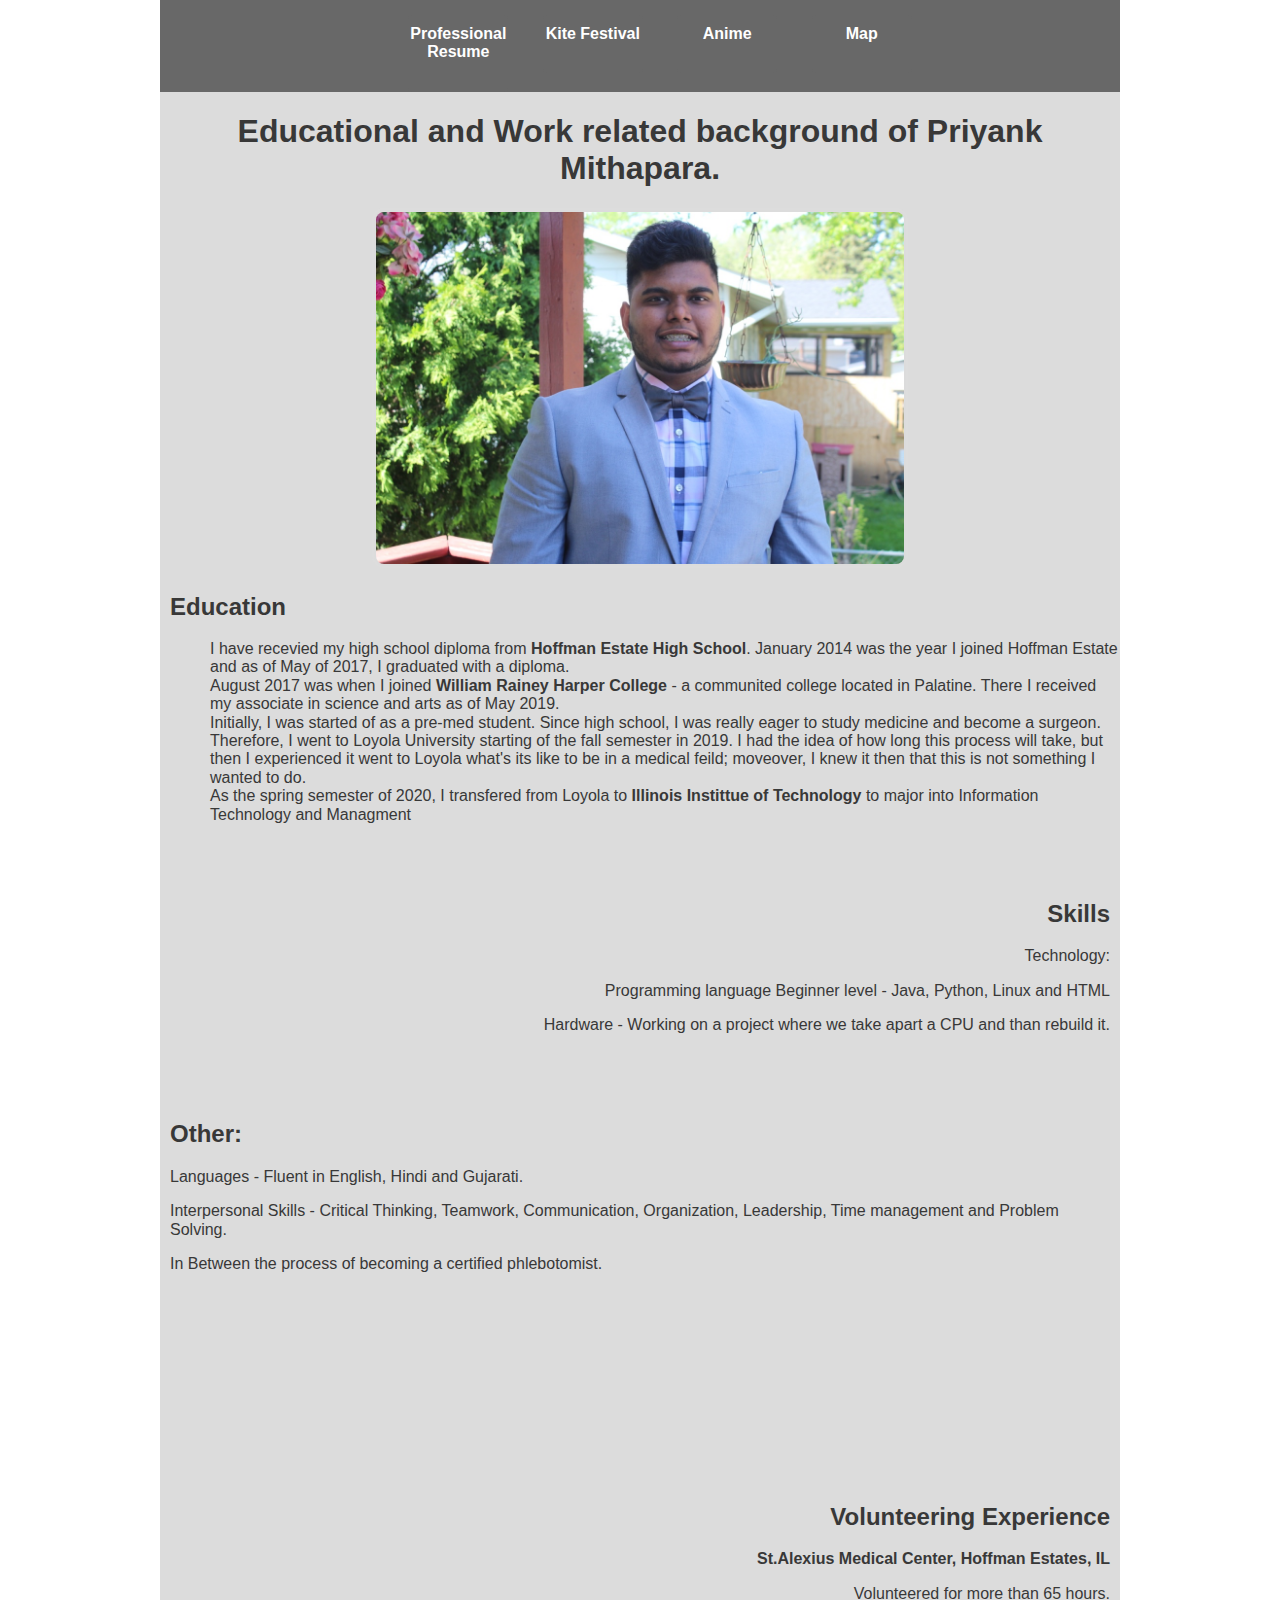
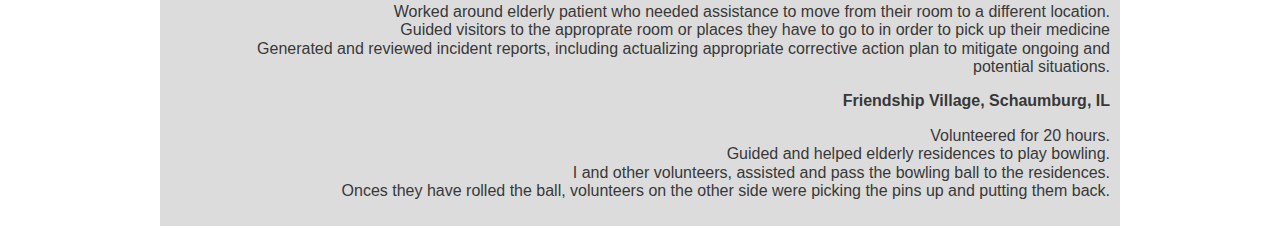
<file: index.html>
<!DOCTYPE html>
<html lang="en">

<head>
  <meta charset="UTF-8">
  <title>Informative page about Priyank Mithapara</title>
  <link rel="stylesheet" media="screen" href="css/normalize.css">
  <link rel="stylesheet" media="screen" href="css/style.css">
</head>
 
<body>
  <div id="wrapper">
    <nav id="horz">
      <ul>
        <li><a href="#">Professional Resume</a></li>
        <li><a href="Uttarayan.html">Kite Festival</a></li>
        <li><a href="Onepiece.html">Anime</a></li> 
        <li><a href="map.html">Map</a></li>		
      </ul>      
    </nav>
	
    <header> 
      <h1><strong>Educational and Work related background of Priyank Mithapara.</strong></h1>
    </header>
	
    <img id="picture" src="img/Photo.jpg" alt="Profile Photo" />
  
    <div id="education">
      <section>
        <h2><strong>Education</strong></h2>
          <ul>
            <li>I have recevied my high school diploma from <strong>Hoffman Estate High School</strong>. January 2014 was the year I joined Hoffman Estate and as of May of 2017, I graduated with a diploma.</li>
            <li>August 2017 was when I joined <strong>William Rainey Harper College</strong> - a communited college located in Palatine. There I received my associate in science and arts as of May 2019.</li>
            <li>Initially, I was started of as a pre-med student. Since high school, I was really eager to study medicine and become a surgeon. Therefore, I went to Loyola University starting of the fall semester in 2019. I had the idea of how long this process will take, but then I experienced it went to Loyola what's its like to be in a medical feild; moveover, I knew it then that this is not something I wanted to do.</li>
            <li>As the spring semester of 2020, I transfered from Loyola to <strong>Illinois Instittue of Technology</strong> to major into Information Technology and Managment</li>
          </ul>
	  </section>
    </div>
  
    <div id="skill">
     <section>
        <h2><strong>Skills</strong></h2>
          <ul>
            <li>Technology:</li>
          </ul>
	 
        <p>Programming language Beginner level - Java, Python, Linux and HTML</p>
        <p>Hardware - Working on a project where we take apart a CPU and than rebuild it.</p>
	  </section>
    </div>

    <div id="work">
      <section>
        <h2><strong>Other:</strong></h2>
        <p>Languages - Fluent in English, Hindi and Gujarati.</p>
        <p>Interpersonal Skills - Critical Thinking, Teamwork, Communication, Organization, Leadership, Time management and Problem Solving.</p>
        <p>In Between the process of becoming a certified phlebotomist.</p>
	  </section>
    </div>
	
    <div id="volunteer">
      <section> 
        <h2><strong>Volunteering Experience</strong></h2>
        <p><strong>St.Alexius Medical Center, Hoffman Estates, IL</strong></p>
          <ul>
            <li>Volunteered for more than 65 hours.</li>
	        <li>Worked around elderly patient who needed assistance to move from their room to a different location.</li>
	        <li>Guided visitors to the approprate room or places they have to go to in order to pick up their medicine</li>
	        <li>Generated and reviewed incident reports, including actualizing appropriate corrective action plan to mitigate ongoing and potential situations.</li>
          </ul>
	  
        <p><strong>Friendship Village, Schaumburg, IL</strong></p>
          <ul>
            <li>Volunteered for 20 hours.</li>
            <li>Guided and helped elderly residences to play bowling.</li>
            <li>I and other volunteers, assisted and pass the bowling ball to the residences.</li>
            <li>Onces they have rolled the ball, volunteers on the other side were picking the pins up and putting them back.</li>
	      </ul>
	  </section>
    </div>
  </div>
	
	
</body>

</html>
</file>
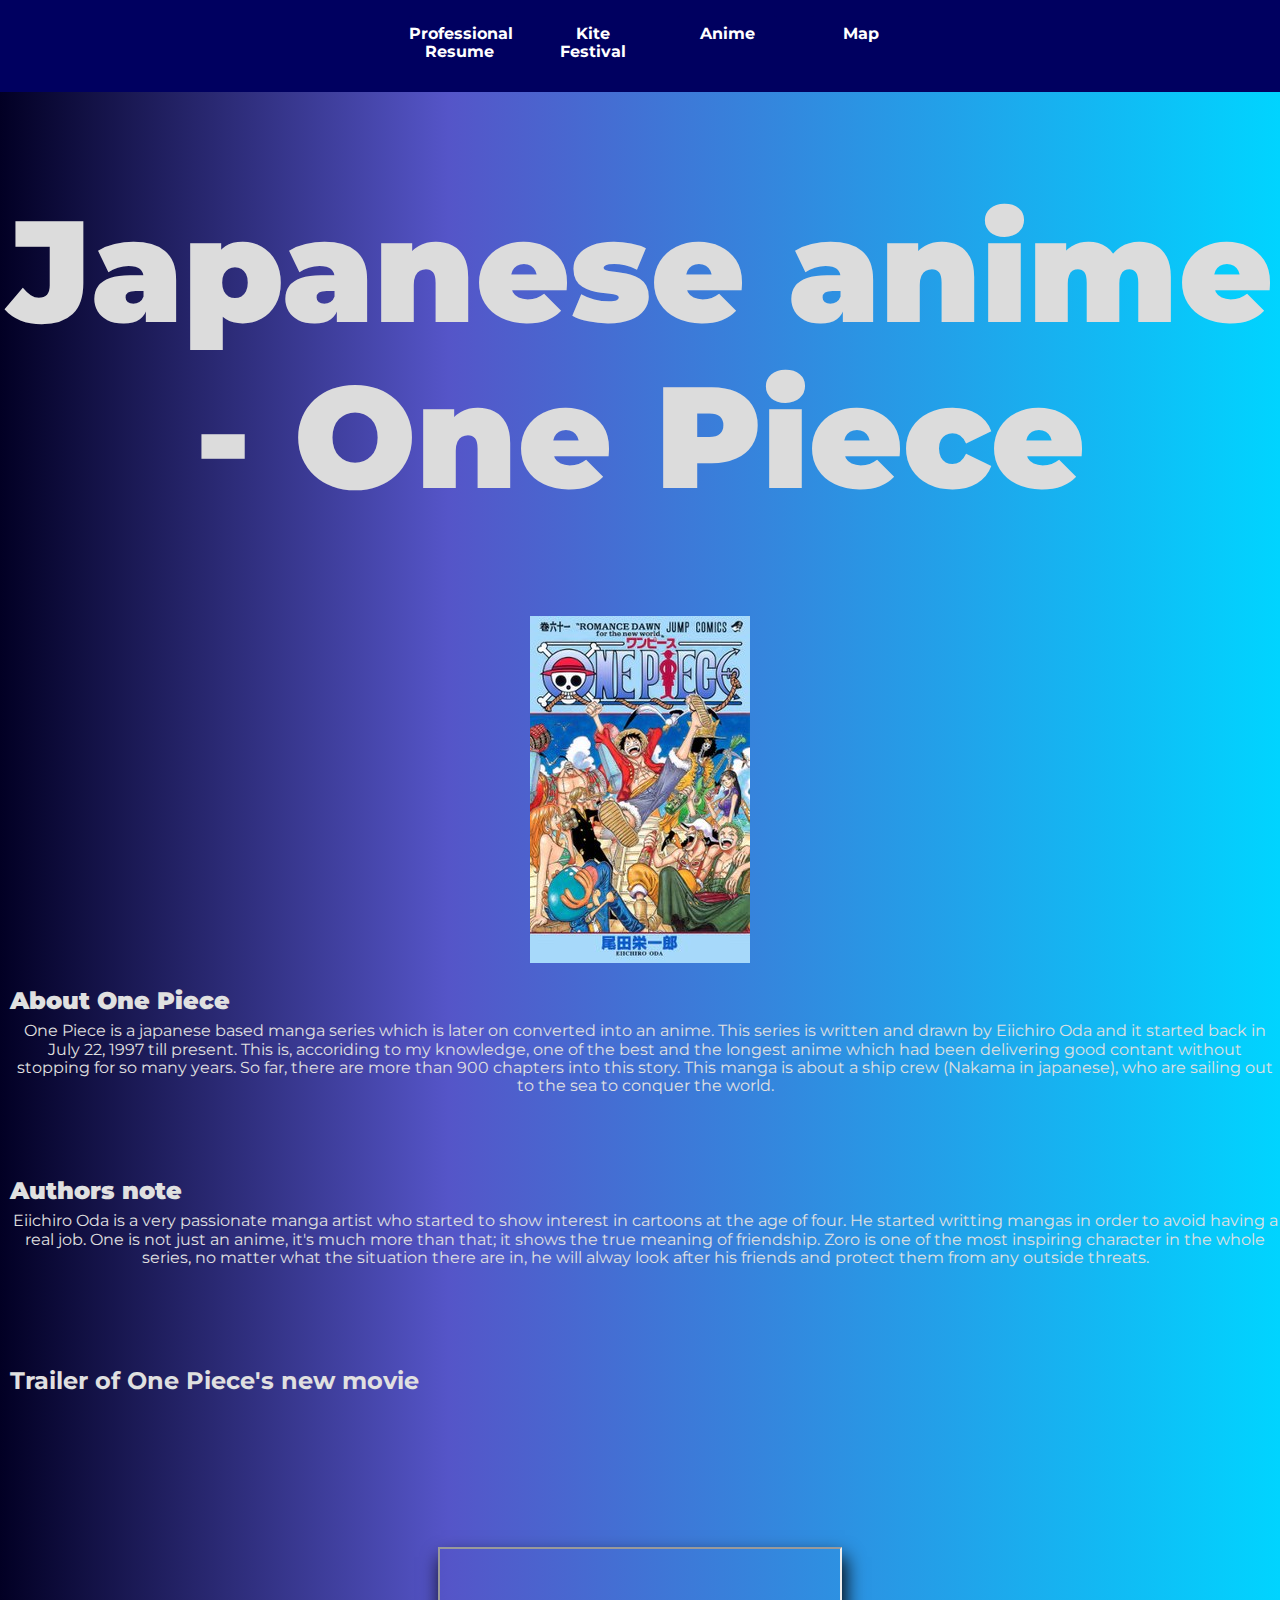
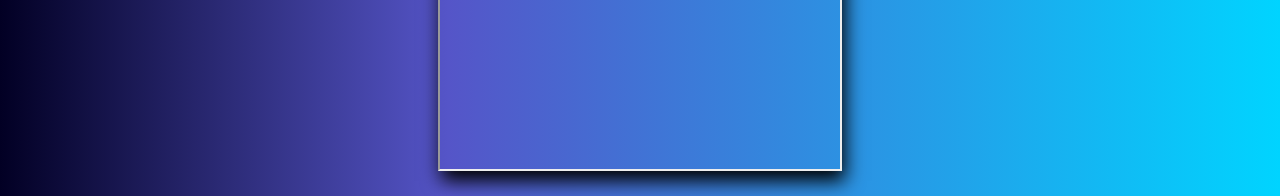
<file: Onepiece.html>
<!DOCTYPE html>
<html lang="en">
	
<head>
  <meta charset="UTF-8">
  <title>One Piece - The greatest anime ever</title>
  <link rel="stylesheet" media="screen" href="css/normalize.css">
  <link rel="stylesheet" media="screen" href="css/onepiece.css">
  <link href="https://fonts.googleapis.com/css?family=Montserrat" rel="stylesheet">
</head>
		
<body>
  <nav id="horz">
    <ul>
      <li><a href="index.html">Professional Resume</a></li>
      <li><a href="Uttarayan.html">Kite Festival</a></li>
      <li><a href="#">Anime</a></li>  
      <li><a href="map.html">Map</a></li>	  
    </ul>      
  </nav>	
	
  <header>
    <h1><strong>Japanese anime - One Piece</strong></h1>
  </header>
  <img src="img/Onepiece.jpg" alt="One Piece poster with all the characters"/>
			
  <section>
    <h2><strong>About One Piece</strong></h2>
      <p>One Piece is a japanese based manga series which is later on converted into an anime. This series is written and drawn by Eiichiro Oda and it started back in July 22, 1997 till present. This is, accoriding to my knowledge, one of the best and the longest anime which had been delivering good contant without stopping for so many years. So far, there are more than 900 chapters into this story. This manga is about a ship crew (Nakama in japanese), who are sailing out to the sea to conquer the world.</p>
  </section>  
  
  <div id="author">
    <section>		
      <h2><strong>Authors note</strong></h2>
      <p>Eiichiro Oda is a very passionate manga artist who started to show interest in cartoons at the age of four. He started writting mangas in order to avoid having a real job. One is not just an anime, it's much more than that; it shows the true meaning of friendship. Zoro is one of the most inspiring character in the whole series, no matter what the situation there are in, he will alway look after his friends and protect them from any outside threats.</p>
    </section>
  </div>
  
  <div id="trailer">
    <section>
      <h2>Trailer of One Piece's new movie</h2>
	</section>
  </div>
  
  <iframe width="560" height="315" src="https://www.youtube.com/embed/S8_YwFLCh4U" allow="accelerometer; autoplay; encrypted-media; gyroscope; picture-in-picture" allowfullscreen></iframe>

            			  
			  
  </body>
	
</html>
</file>
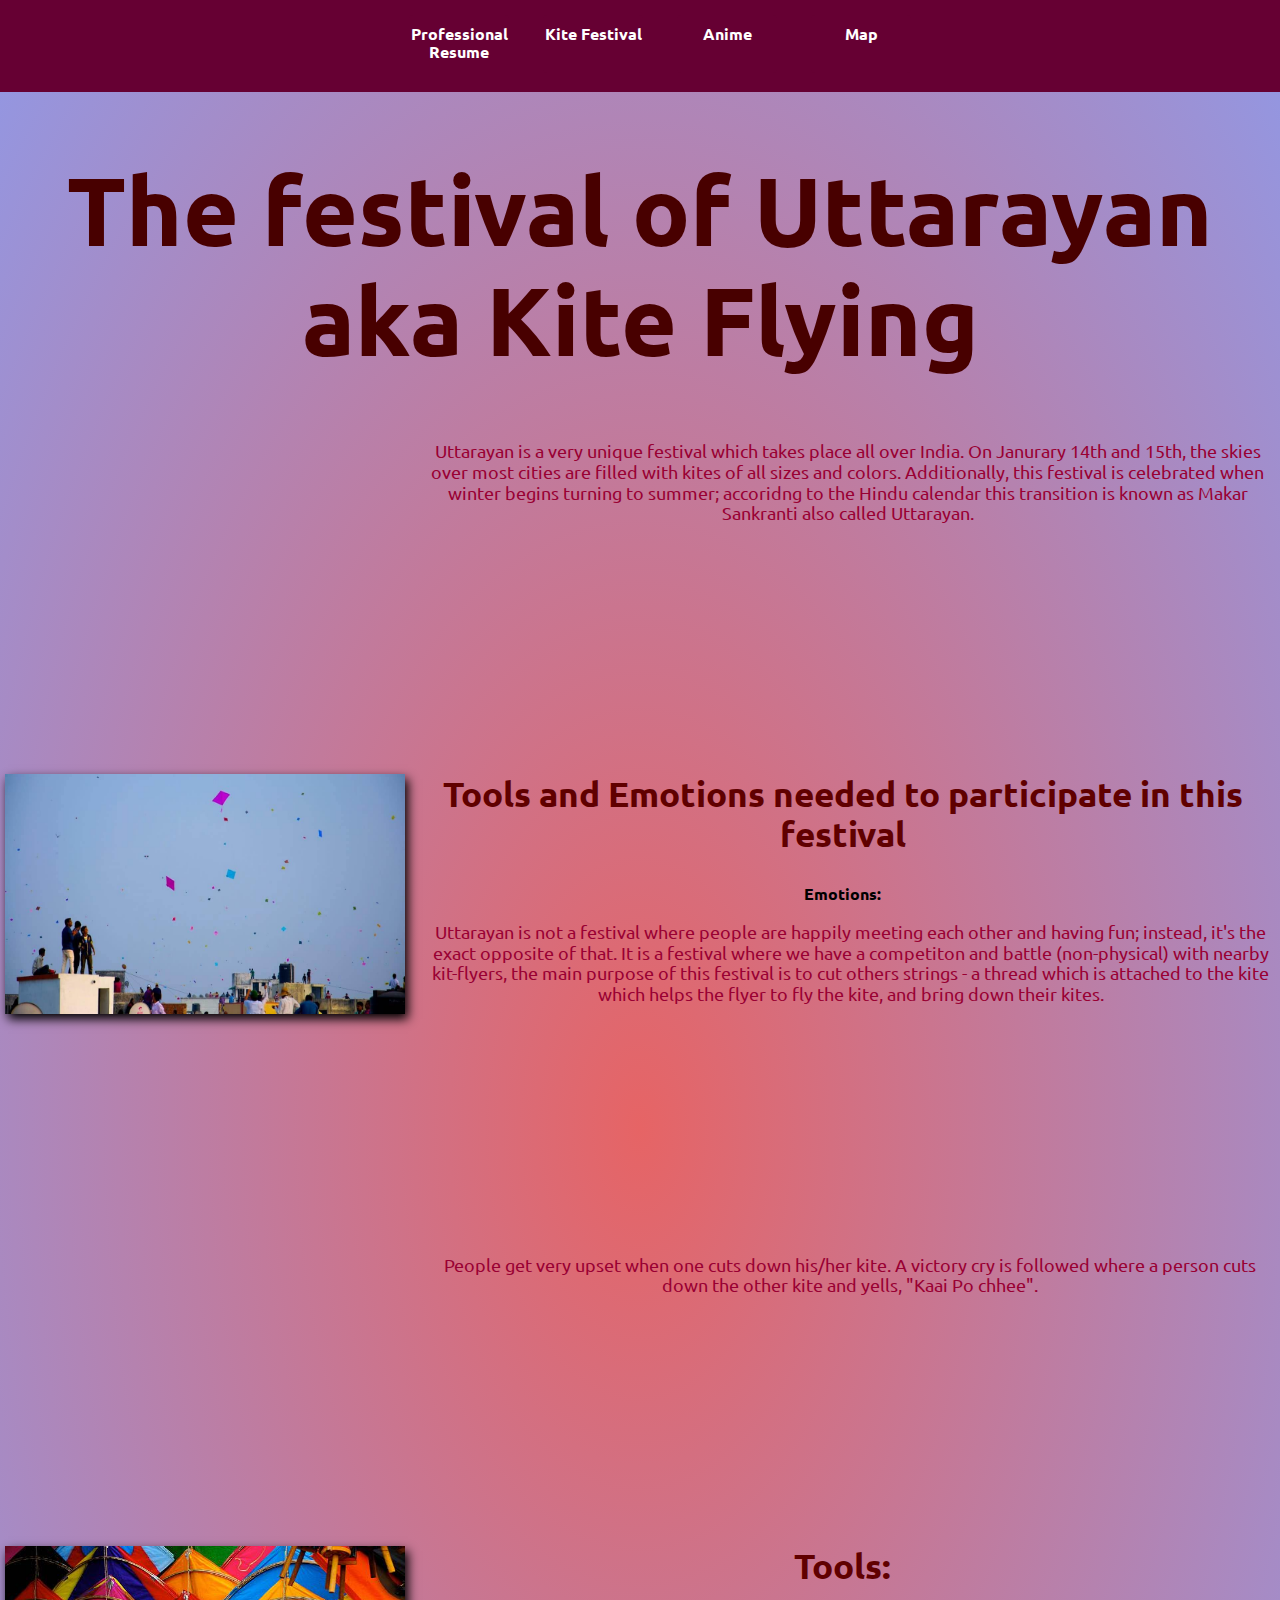
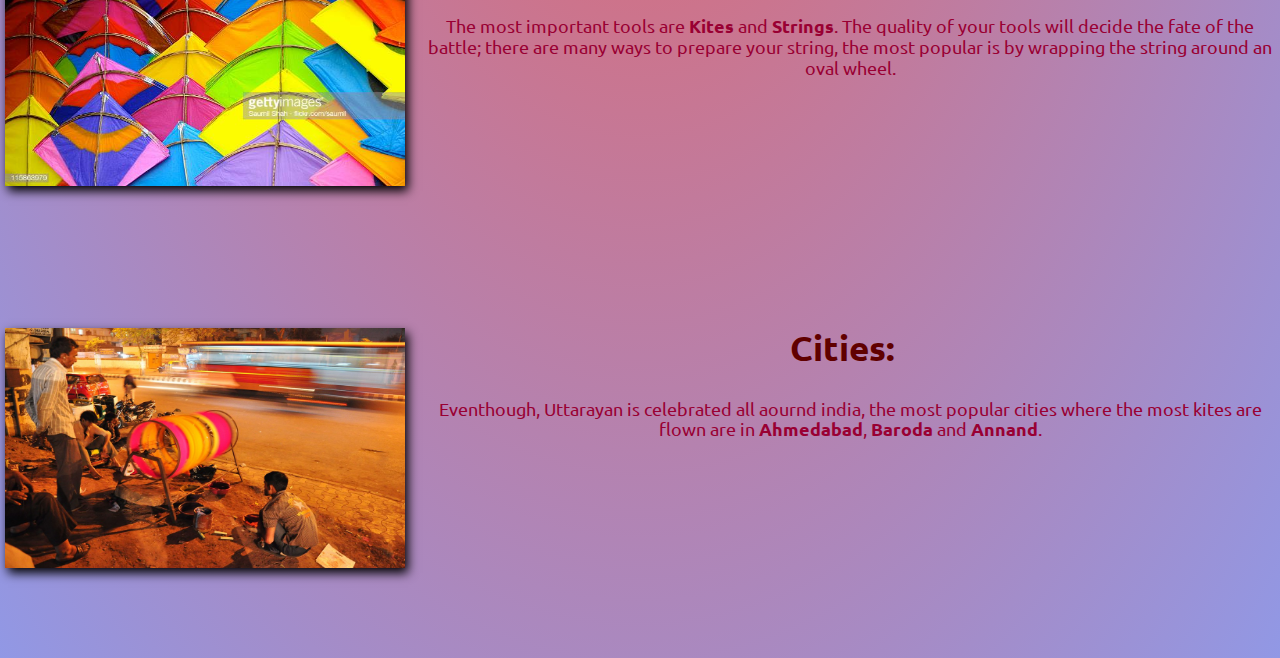
<file: Uttarayan.html>
<!DOCTYPE html>

<html lang="en">
	
<head>
  <title>All about Uttarayan</title>
  <meta charset ="UTF-8">
  <link rel="stylesheet" media="screen" href="css/normalize.css">
  <link rel="stylesheet" media="screen" href="css/uttrayan.css">
  <link href="https://fonts.googleapis.com/css?family=ubuntu" rel="stylesheet">
</head>
	
<body>
  <nav id="horz">
    <ul>
      <li><a href="index.html">Professional Resume</a></li>
      <li><a href="#">Kite Festival</a></li>
      <li><a href="Onepiece.html">Anime</a></li>      
	  <li><a href="map.html">Map</a></li>
    </ul>      
  </nav>
  
  <header>
    <h1>The festival of Uttarayan aka Kite Flying</h1>
  </header>

    <p id="unique"> Uttarayan is a very unique festival which takes place all over India. On Janurary 14th and 15th, the skies over most cities are filled with kites of all sizes and colors. Additionally, this festival is celebrated when winter begins turning to summer; accoridng to the Hindu calendar this transition is known as Makar Sankranti also called Uttarayan.</p>
    <img class="images" src="img/uttarayan-banner-1.jpg" alt="People flying kites"/>
	  
  <section>
    <h2><strong>Tools and Emotions needed to participate in this festival</strong></h2>
      <ul>
        <li><strong>Emotions:</strong></li>
      </ul>

    <p id="emotion">Uttarayan is not a festival where people are happily meeting each other and having fun; instead, it's the exact opposite of that. It is a festival where we have a competiton and battle (non-physical) with nearby kit-flyers, the main purpose of this festival is to cut others strings - a thread which is attached to the kite which helps the flyer to fly the kite, and bring down their kites.</p>
    <p id="emotions">People get very upset when one cuts down his/her kite. A victory cry is followed where a person cuts down the other kite and yells, "Kaai Po chhee".</p>
    <img class="images" src="img/F.jpg" alt="Kites"/>
  </section>
   
  <section> 
    <h2><strong>Tools:</strong></h2>
    <p id="tool">The most important tools are <strong>Kites</strong> and <strong>Strings</strong>. The quality of your tools will decide the fate of the battle; there are many ways to prepare your string, the most popular is by wrapping the string around an oval wheel.</p>
    <img class="images" src="img/A.jpg" alt="How strings are prepared"/>
  </section>

  <section>  
    <h2><strong>Cities:</strong></h2>
    <p id="city">Eventhough, Uttarayan is celebrated all aournd india, the most popular cities where the most kites are flown are in <strong>Ahmedabad</strong>, <strong>Baroda</strong> and <strong>Annand</strong>.</p>
  </section>			
			
</body>
	
</html>
</file>
<file: css/style.css>
#wrapper {
  width: 960px;
  margin: 0 auto;	
  background-color: #DCDCDC;
  font-family: Arial, Helvetica, sans-serif;
  text-align: center;
  color: #383838;
  position: relative;
}

#onpage:visited {
  background-color: #DCDCDC;
  color: #686868;
}

nav {
  background-color: #686868; 
  position: relative;
}

nav#horz ul {
  list-style-type: none;
  padding-top: 15px;
  margin: 0;
  overflow: hidden;	
}

nav#horz ul li {
  display: inline-table;
  margin: 0 15px;	
  position: relative;	
}

nav#horz ul li a {
  display: block;
  background-color: #686868;
  color: white;
  font-weight: bold;
  text-decoration: none;
  width: 100px;
  padding: 10px 0px 30px 0px;
  border-radius: 4px;	
}

nav#horz ul li a:hover {
  background-color: #585858; 	
}

p a {
  color: #0099CC;
  text-decoration: none;	
}

p a:hover {
  color: #0033CC;	  	
}

ul {
  list-style-type: none;
}

#picture {
	width: 55%;
	border-radius: 12px;
	border: 2px solid #ddd;
	padding: 2px;
	position: relative;
}
	
#education {
  float: left;
  text-align: left;
  position: relative;
  margin-left: 10px;	
}

#skill {
  float: right;
  margin: 40px 10px 0 100px;	
  text-align: right;
	position: relative;
}

#work {
  margin-top: 50px;
  margin-left: 10px;
  float: left;
  text-align: left;	
}

#volunteer {
  margin: 930px 10px 10px 0;	
  padding-bottom: 10px;
  text-align: right;  	
}
</file>
<file: css/onepiece.css>
body {
  margin-left: auto;
  margin-right: auto;
  text-align: center;
  background: rgb(2,0,36);
  background: linear-gradient(90deg, rgba(2,0,36,1) 0%, rgba(85,85,200,1) 35%, rgba(0,212,255,1) 100%);
  font-family: 'Montserrat', sans-serif;
}

#onpage:visited {
  background-color: #006699;
}

h1 {
  font-size: 9em;
  color: #DCDCDC;
}

nav {
  background-color: #000060;
  position: relative;	
}

nav#horz ul {
  list-style-type: none;
  padding-top: 15px;
  margin: 0;
  overflow: hidden;	
}

nav#horz ul li {
  display: inline-table;
  margin: 0 15px;	
}

nav#horz ul li a {
  display: block;
  background-color: #000060;
  color: white;
  font-weight: bold;
  text-decoration: none;
  width: 100px;
  padding: 10px 0px 30px 0px;
  border-radius: 5px;	
}

nav#horz ul li a:hover {
  background-color: #006699; 	
}

h2 {
  float: left;	
  position: absolute;
  color: #E0E0E0;
  margin-left: 10px;	
}

p {
  color: #E0E0E0;	
  float: left;
  position: absolute;
  margin-top: 55px;
  margin-left: 10px;
}

ol {
  list-style-type: none;
  font-size: 105%;	 
  color: #D0D0D0;
  position: relative;
}

#dancers {
  width: 55%;
  border-radius: 12px;	
  border: 2px solid #ddd;
  box-shadow: 3px 10px 18px;
  padding: 2px;
  position: relative;
}

iframe {
  margin: 200px 0 20px 0;
  width: 400px;	
  height: 220px;
  box-shadow: 3px 10px 18px;	
}

#para_video {
  margin: 160px 0 0 10px;	
}

#author {
  margin-top: 190px;	
}

#trailer {
  margin-top: 380px;	
}
</file>
<file: css/uttrayan.css>
@media screen and (min-width: 200px) {
body {
  margin-left: auto;
  margin-right: auto;
  text-align: center;
  background: radial-gradient(#e66465, #9198e5);	
  font-family: 'Ubuntu', sans-serif;
}

#onpage:visited {
  background-color: #993333;	
}

nav {
  background-color: #660033;
  position: relative;	  
}

nav#horz ul {
  list-style-type: none;
  padding-top: 15px;
  margin: 0;
  overflow: hidden;	
}

nav#horz ul li {
  display: inline-table;
  margin: 0 15px;	
}

nav#horz ul li a {
  display: block;
  background-color: #660033;
  color: white;
  font-weight: bold;
  text-decoration: none;
  width: 60px;
  padding: 1px 0px 10px 0px;
  border-radius: 4px;	
}

nav#horz ul li a:hover {
  background-color: #993333; 	
}

h1 {
  font-size: 1.5em;
  color:#480000;
}

h2 {
  color: #600000;  
  font-weight: bold;	
  margin-bottom: 30px;
  font-size: 15px;
}

.images {
  width: 270px;
  height: 200px;
  float: none;
  margin-left: 5px; 
  position: relative;	
  box-shadow: 3px 5px 10px;  
}

#unique {
  margin-bottom: 50px;
  padding-left: 0px;
  position: relative;
}

#emotion {
  margin-bottom: 50px;	
  padding-left: 0px;
  position: relative;
}

#emotions {
  margin-bottom: 50px;
  padding-left: 0px;	
  position: relative;
}

#tool {
  margin-bottom: 50px;
  padding-left: 0px;	
  position: relative;
}

#city {
  padding-bottom: 20px;	
  padding-left: 0px;
  position: relative;
}

p {
  font-size: 80%;
  position: relative;
  color: #990033;
}
	
}

@media screen and (min-width: 960px) {
body {
  margin-left: auto;
  margin-right: auto;
  text-align: center;
  background: radial-gradient(#e66465, #9198e5);	
  font-family: 'Ubuntu', sans-serif;
}

#onpage:visited {
  background-color: #993333;	
}

nav {
  background-color: #660033;
  position: relative;	  
}

nav#horz ul {
  list-style-type: none;
  padding-top: 15px;
  margin: 0;
  overflow: hidden;	
}

nav#horz ul li {
  display: inline-table;
  margin: 0 15px;	
}

nav#horz ul li a {
  display: block;
  background-color: #660033;
  color: white;
  font-weight: bold;
  text-decoration: none;
  width: 100px;
  padding: 10px 0px 30px 0px;
  border-radius: 4px;	
}

nav#horz ul li a:hover {
  background-color: #993333; 	
}

h1 {
  font-size: 6em;
  color:#480000;
}

h2 {
  color: #600000;  
  font-weight: bold;	
  margin-bottom: 30px;
  font-size: 35px;
}

.images {
  width: 400px;
  height: 240px;
  float: left;
  margin-left: 5px; 
  position: relative;	
  box-shadow: 3px 5px 10px;  
}

#unique {
  margin-bottom: 250px;
  padding-left: 415px;
  position: relative;
}

#emotion {
  margin-bottom: 250px;	
  padding-left: 421px;
  position: relative;
}

#emotions {
  margin-bottom: 250px;
  padding-left: 420px;	
  position: relative;
}

#tool {
  margin-bottom: 250px;
  padding-left: 420px;	
  position: relative;
}

#city {
  padding-bottom: 200px;	
  padding-left: 420px;
  position: relative;
}

p {
	font-size: 18px;
  position: relative;
  color: #990033;
}
}
</file>
